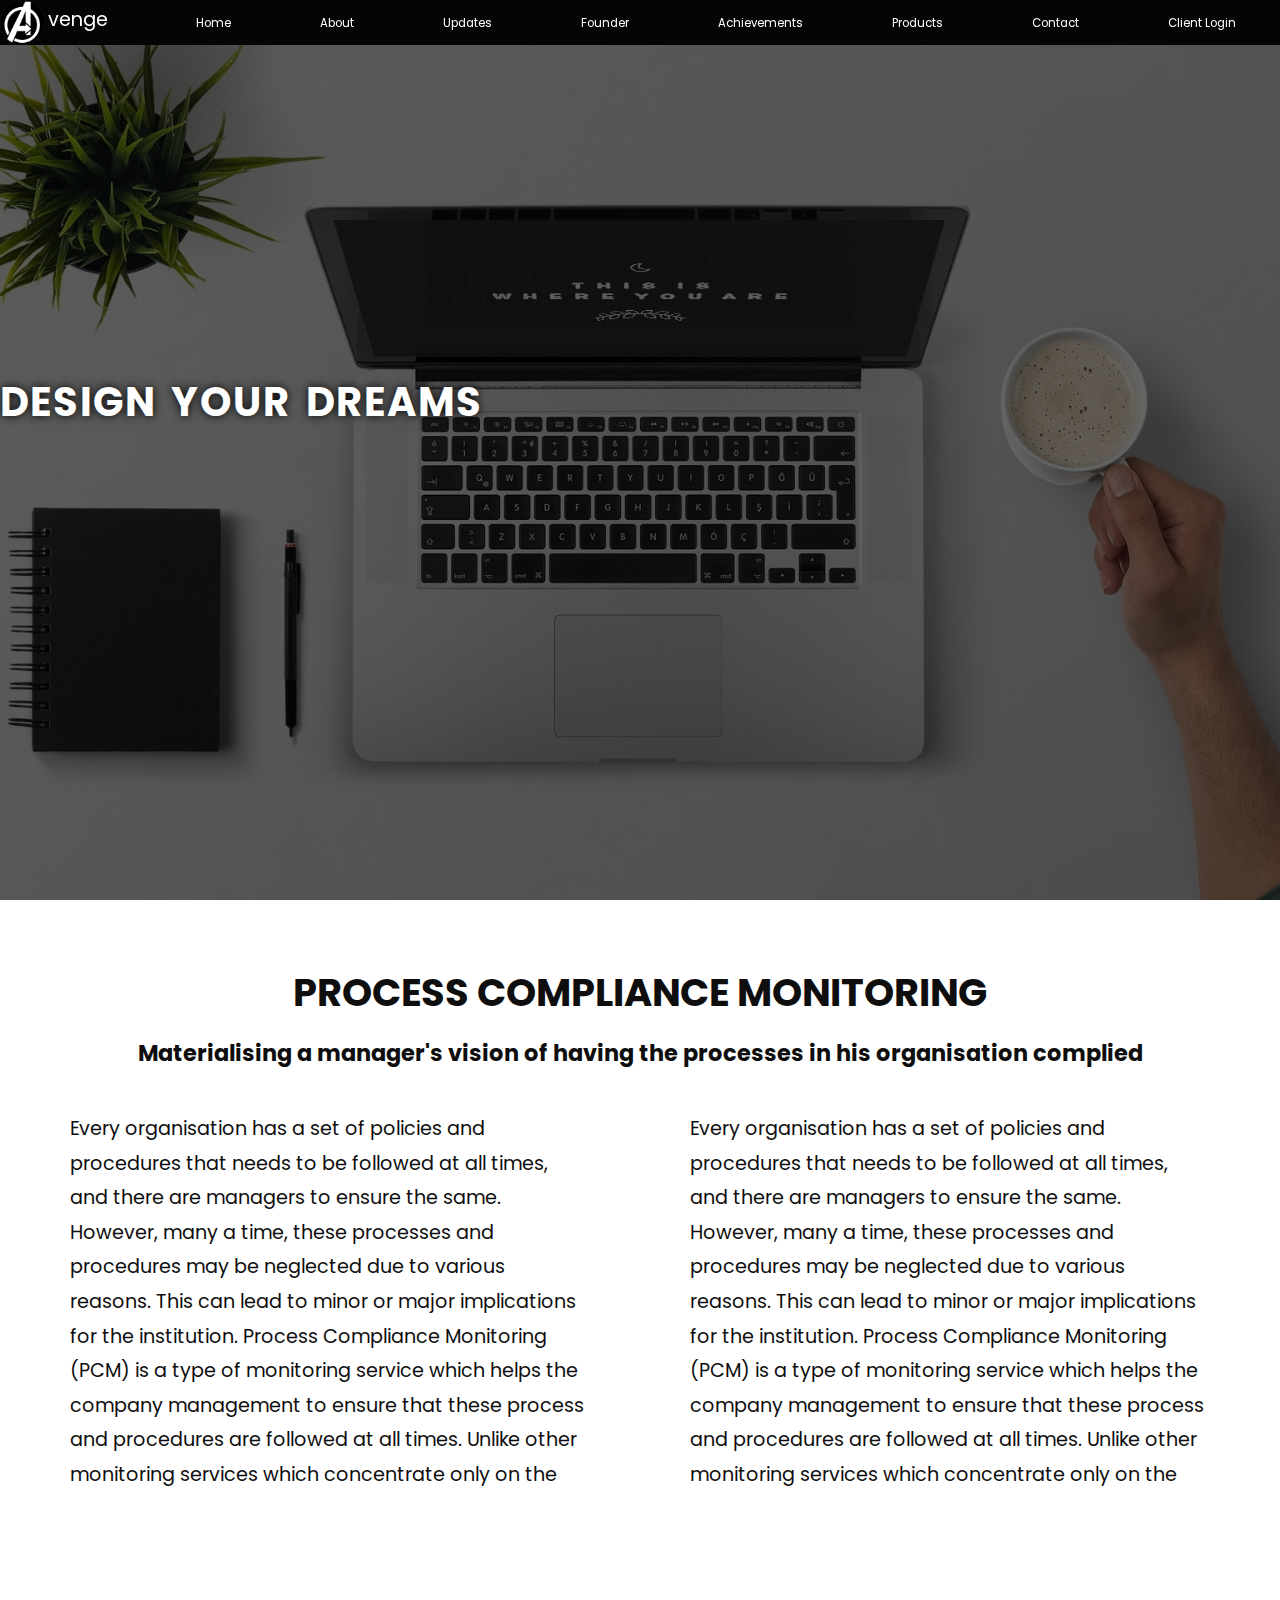
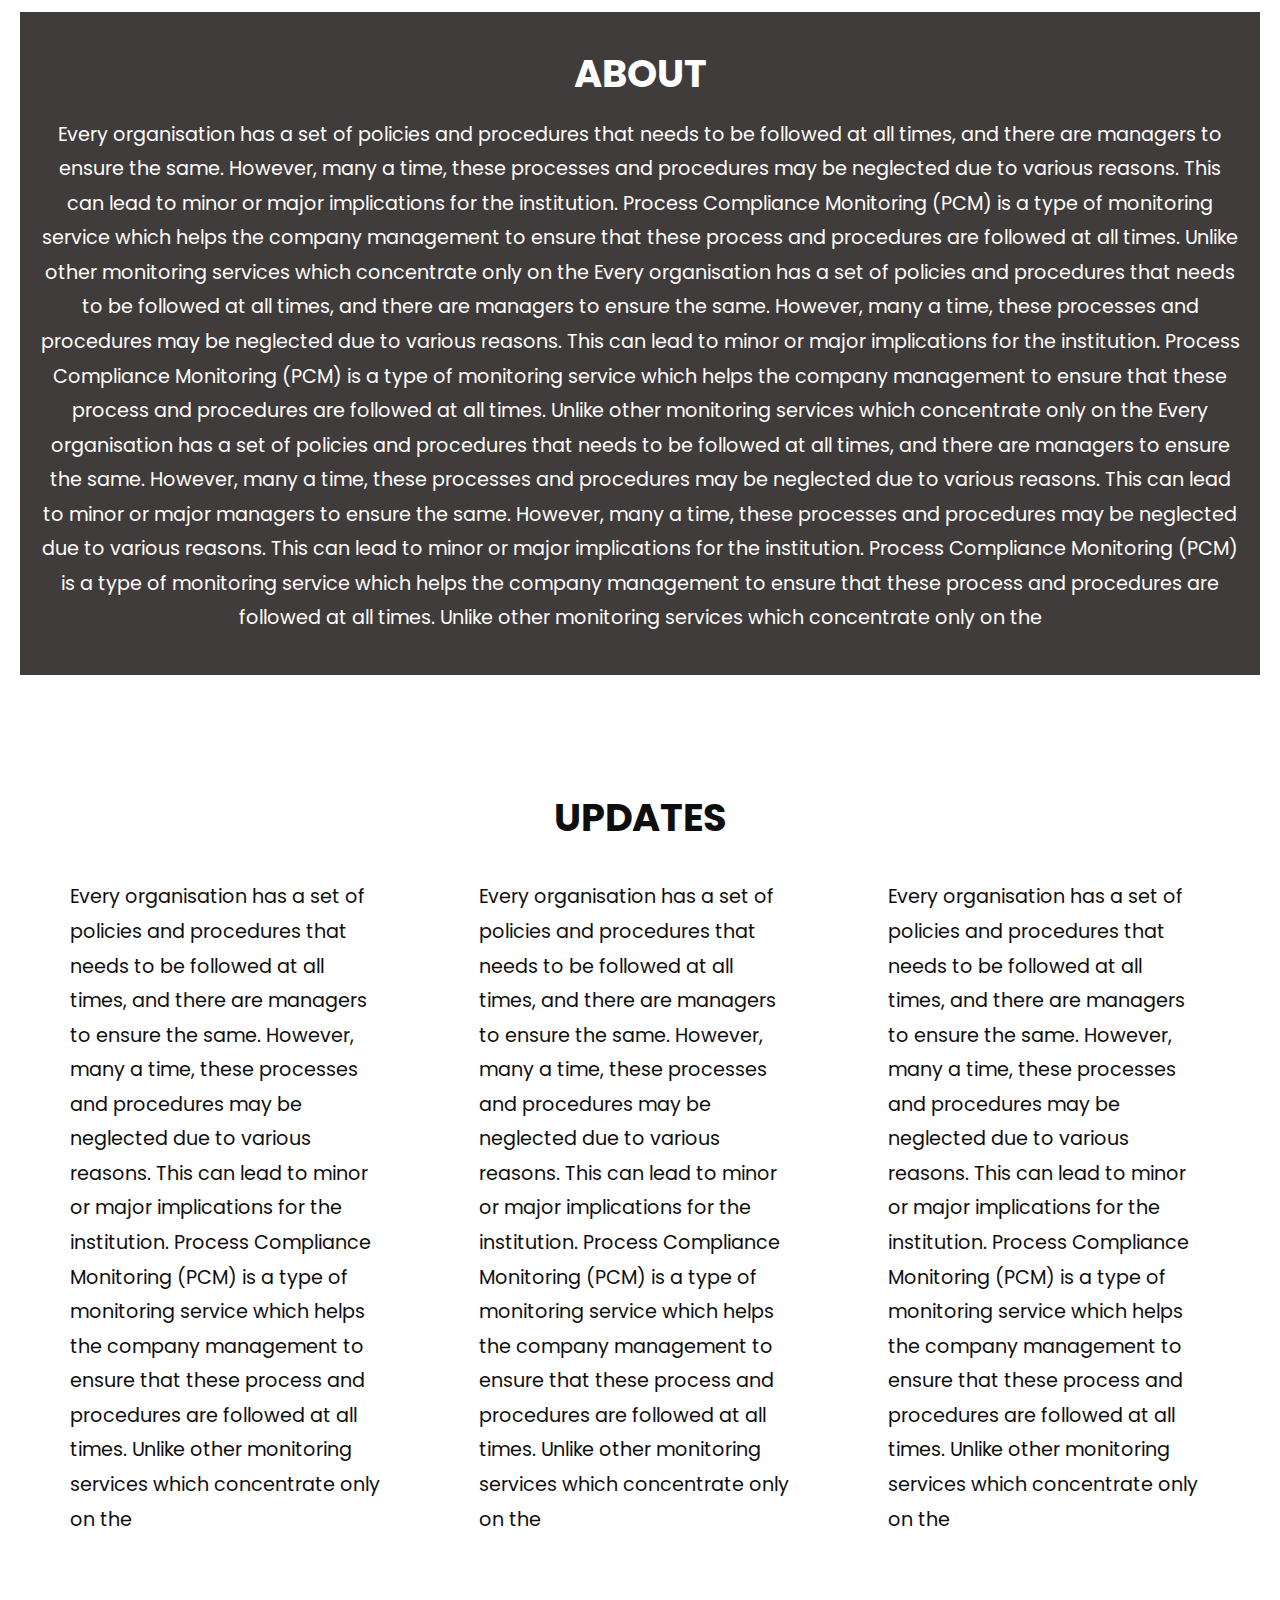
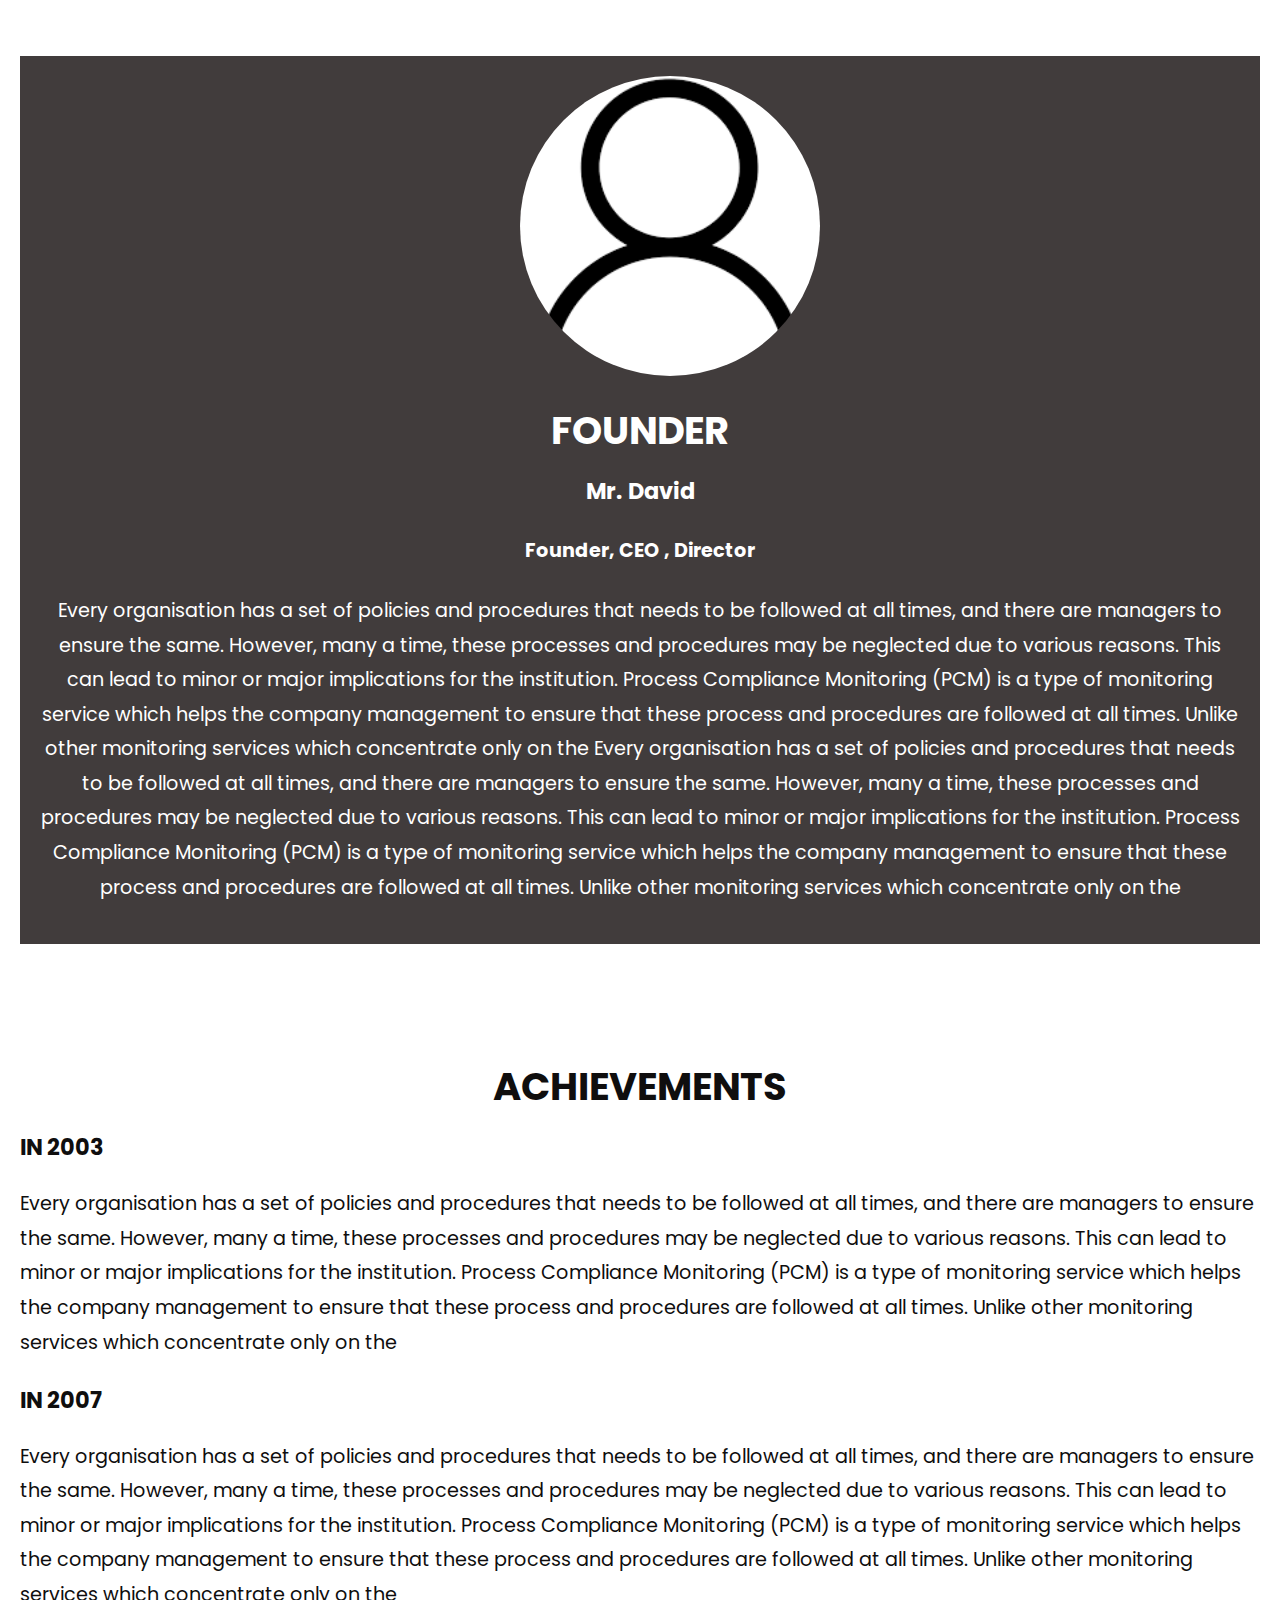
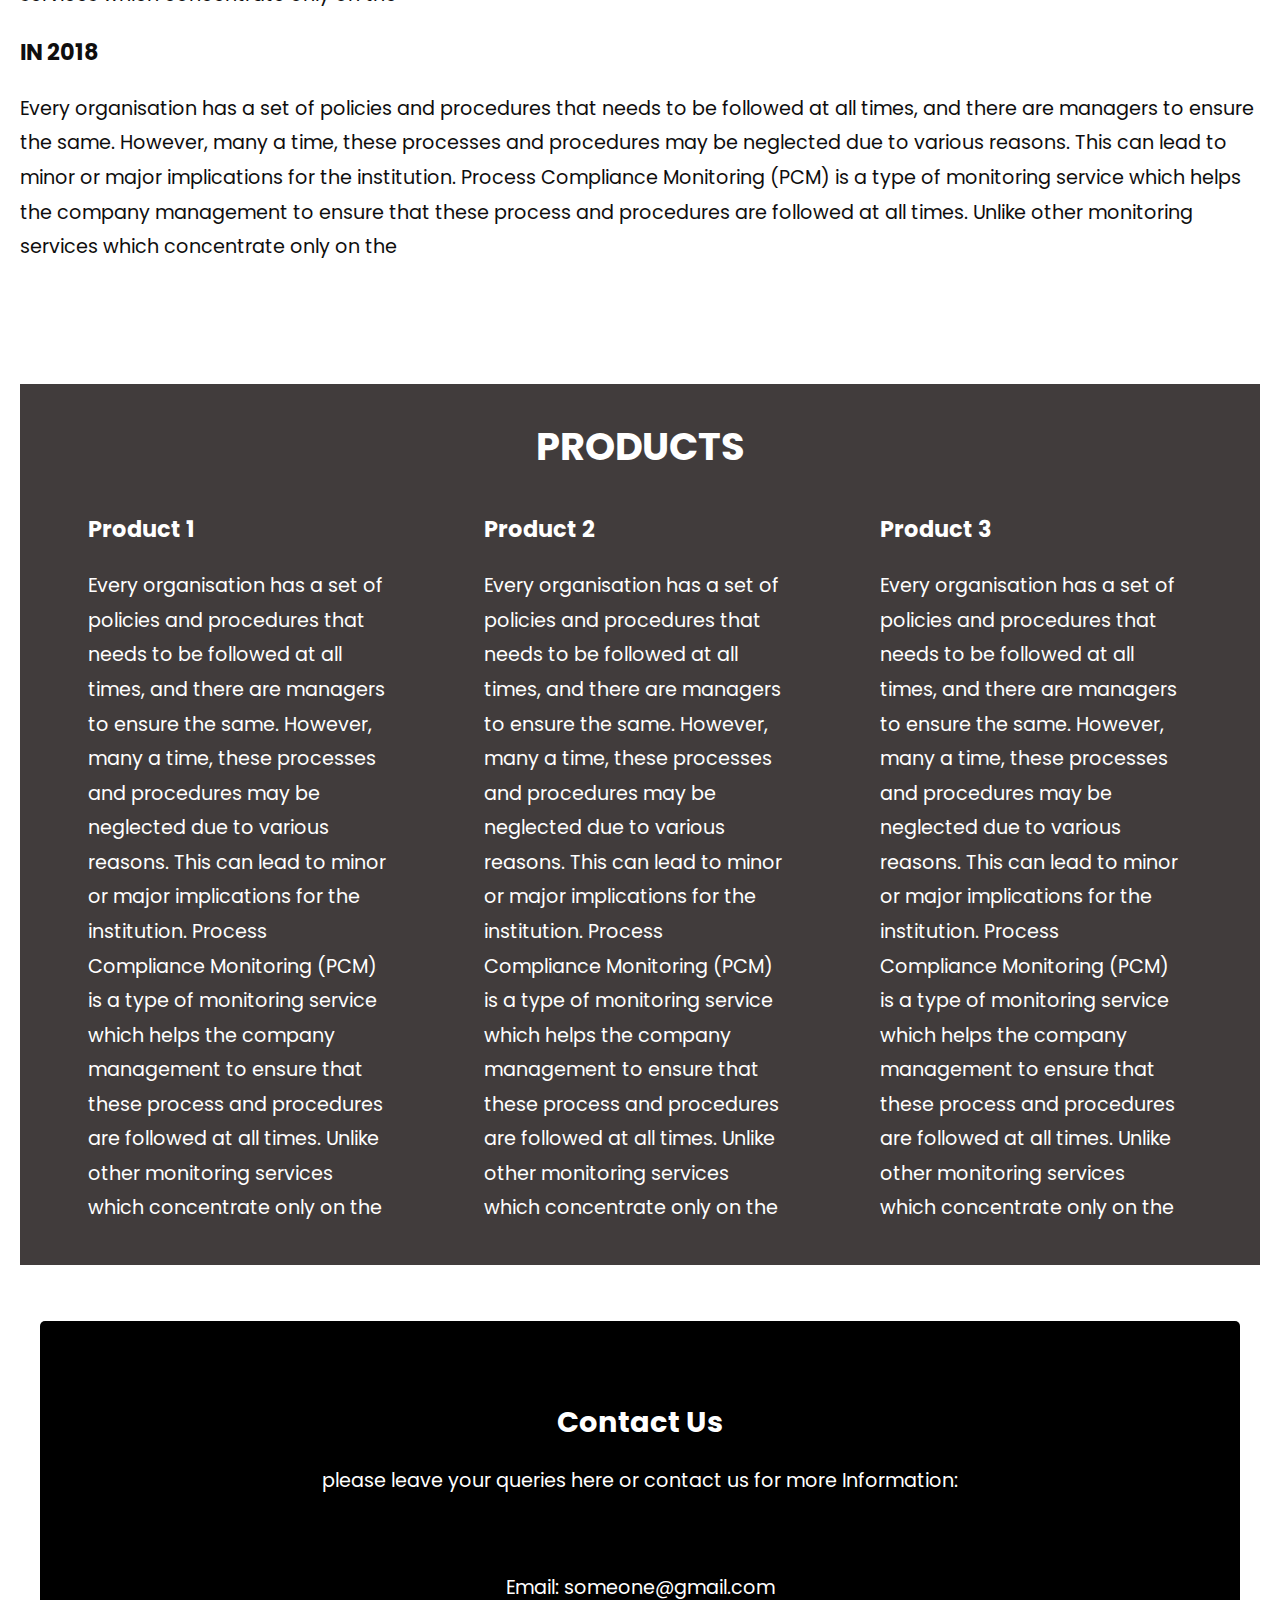
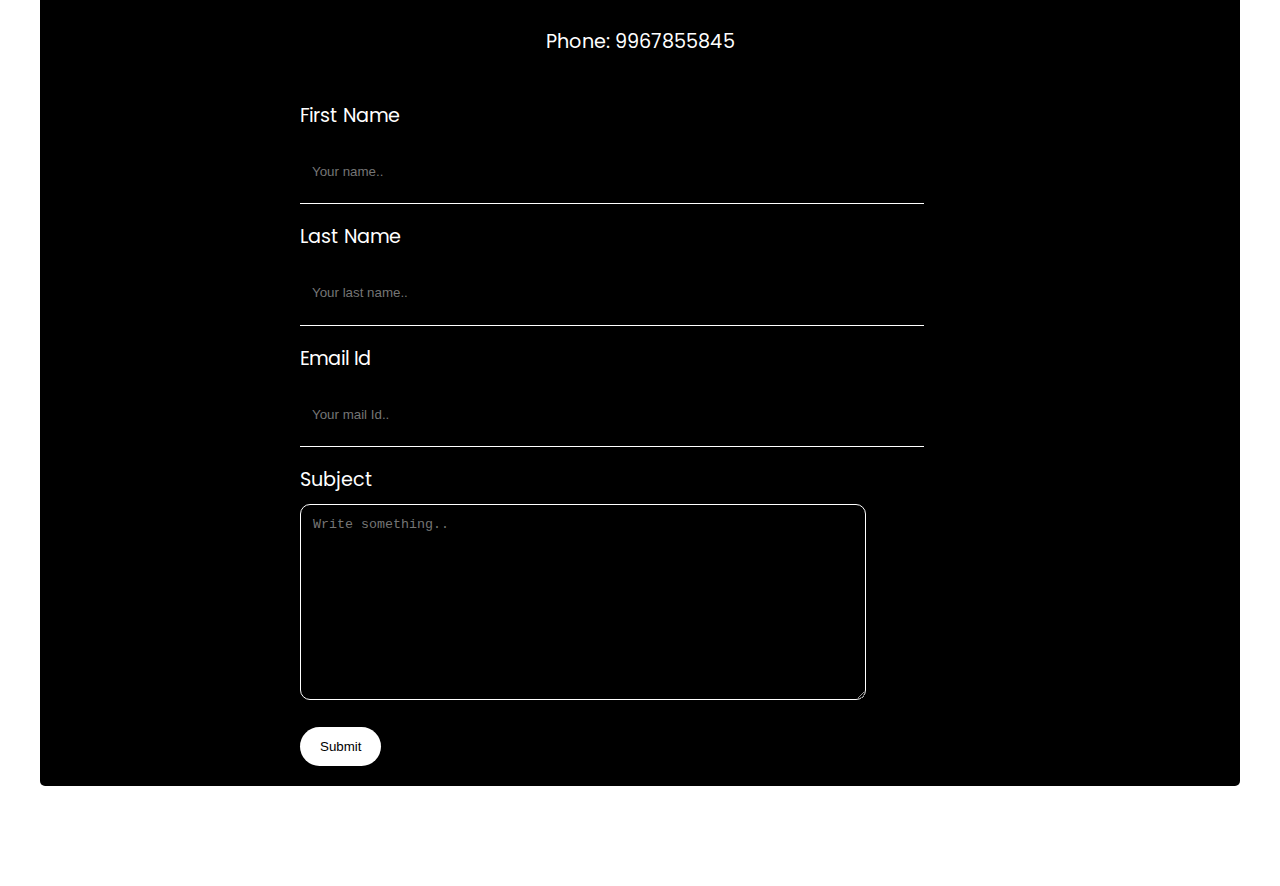
<file: index.html>
<!DOCTYPE html>
<html>
<head>
    <meta charset='utf-8'>
    <meta http-equiv='X-UA-Compatible' content='IE=edge'>
    <title>my new site</title>
    <meta name="viewport" content="width=device-width,initial-scale=1,maximum-scale=1,user-scalable=no">
     <meta http-equiv="X-UA-Compatible" content="IE=edge,chrome=1">
     <meta name="HandheldFriendly" content="true">
     <link href="https://fonts.googleapis.com/css2?family=Poppins:wght@200&display=swap" rel="stylesheet">
    <link rel='stylesheet' type='text/css' media='screen' href='main.css'>
    <script src='new js.js'></script>
  

</head>
<body>
    
  <div id="navbar">
         <div class="logo-container">
             <img src="./img/aveng.png">
             <h4 class="logo">venge</h4>
         </div>
         <nav>
         <ul class="nav-links">
            <li > <a class="nav-link" href="#sec1">Home</a></li>
            <li > <a class="nav-link" href="#sec2">About</a></li>
            <li > <a class="nav-link" href="#sec3">Updates</a></li>
            <li > <a class="nav-link" href="#sec4">Founder</a></li>
            <li > <a class="nav-link" href="#sec5">Achievements</a></li>
            <li> <a class="nav-link" href="#sec6">Products</a></li>
            <li> <a class="nav-link" href="#sec7">Contact</a></li>
            <li> <a class="nav-link" href="loginform.html">Client Login</a></li>
            </ul>
            
         </nav>
<div class="burger">
  <div class="line1"></div>
  <div class="line2"></div>
  <div class="line3"></div>
</div>

  </div>

<div class="parallax">

    <div class="heading">
        <h1>Design Your Dreams<h1>
    </div>
</div>

<section id="sec1">
   <h1> PROCESS COMPLIANCE MONITORING</h1>
    <h3>Materialising a manager's vision 
    of having the processes in his organisation complied</h3>

    <div class="two-col" >
    <p> Every organisation has a set of policies and procedures
         that needs to be followed at all times, and there are
          managers to ensure the same. However, many a time,
          these processes and procedures may be neglected due 
          to various reasons. This can lead to minor or major 
          implications for the institution. Process Compliance 
          Monitoring (PCM) is a type of monitoring service which 
          helps the company management to ensure that these process 
          and procedures are followed at all times. Unlike other
           monitoring services which concentrate only on the</p>
    
    </div>


  <div class="two-col">
    <p> Every organisation has a set of policies and procedures
         that needs to be followed at all times, and there are
          managers to ensure the same. However, many a time,
          these processes and procedures may be neglected due 
          to various reasons. This can lead to minor or major 
          implications for the institution. Process Compliance 
          Monitoring (PCM) is a type of monitoring service which 
          helps the company management to ensure that these process 
          and procedures are followed at all times. Unlike other
           monitoring services which concentrate only on the</p>
    
    </div>
    </section>


   
    <section id="sec2">
      <div class="dark">
      <h1> ABOUT</h1>
      
        <p> Every organisation has a set of policies and procedures
            that needs to be followed at all times, and there are
             managers to ensure the same. However, many a time,
             these processes and procedures may be neglected due 
             to various reasons. This can lead to minor or major 
             implications for the institution. Process Compliance 
             Monitoring (PCM) is a type of monitoring service which 
             helps the company management to ensure that these process 
             and procedures are followed at all times. Unlike other
              monitoring services which concentrate only on the
            Every organisation has a set of policies and procedures
            that needs to be followed at all times, and there are
             managers to ensure the same. However, many a time,
             these processes and procedures may be neglected due 
             to various reasons. This can lead to minor or major 
             implications for the institution. Process Compliance 
             Monitoring (PCM) is a type of monitoring service which 
             helps the company management to ensure that these process 
             and procedures are followed at all times. Unlike other
              monitoring services which concentrate only on the
              Every organisation has a set of policies and procedures
            that needs to be followed at all times, and there are
             managers to ensure the same. However, many a time,
             these processes and procedures may be neglected due 
             to various reasons. This can lead to minor or major
             managers to ensure the same. However, many a time,
             these processes and procedures may be neglected due 
             to various reasons. This can lead to minor or major 
             implications for the institution. Process Compliance 
             Monitoring (PCM) is a type of monitoring service which 
             helps the company management to ensure that these process 
             and procedures are followed at all times. Unlike other
              monitoring services which concentrate only on the
       
            </p>

      </div>
       </section>

       <section id="sec3">
        <h1> UPDATES</h1>
  
     
         <div class="two-coll">
         <p> Every organisation has a set of policies and procedures
              that needs to be followed at all times, and there are
               managers to ensure the same. However, many a time,
               these processes and procedures may be neglected due 
               to various reasons. This can lead to minor or major 
               implications for the institution. Process Compliance 
               Monitoring (PCM) is a type of monitoring service which 
               helps the company management to ensure that these process 
               and procedures are followed at all times. Unlike other
                monitoring services which concentrate only on the</p>
         
         </div>
     
     
       <div class="two-coll">
         <p> Every organisation has a set of policies and procedures
              that needs to be followed at all times, and there are
               managers to ensure the same. However, many a time,
               these processes and procedures may be neglected due 
               to various reasons. This can lead to minor or major 
               implications for the institution. Process Compliance 
               Monitoring (PCM) is a type of monitoring service which 
               helps the company management to ensure that these process 
               and procedures are followed at all times. Unlike other
                monitoring services which concentrate only on the</p>
         
         </div>


         <div class="two-coll">
          <p> Every organisation has a set of policies and procedures
               that needs to be followed at all times, and there are
                managers to ensure the same. However, many a time,
                these processes and procedures may be neglected due 
                to various reasons. This can lead to minor or major 
                implications for the institution. Process Compliance 
                Monitoring (PCM) is a type of monitoring service which 
                helps the company management to ensure that these process 
                and procedures are followed at all times. Unlike other
                 monitoring services which concentrate only on the</p>
          
          </div>
         </section>




         <section id="sec4">
<div class="dark">
  <div class="circle-frame">
<img src="./img/pro4.png" alt="profile">

  </div>
          <h1>FOUNDER</h1>
          <h3> Mr. David</h3>
           <h4>Founder, CEO , Director</h4>
       
         
           <p> Every organisation has a set of policies and procedures
                that needs to be followed at all times, and there are
                 managers to ensure the same. However, many a time,
                 these processes and procedures may be neglected due 
                 to various reasons. This can lead to minor or major 
                 implications for the institution. Process Compliance 
                 Monitoring (PCM) is a type of monitoring service which 
                 helps the company management to ensure that these process 
                 and procedures are followed at all times. Unlike other
                  monitoring services which concentrate only on the
                  Every organisation has a set of policies and procedures
                that needs to be followed at all times, and there are
                 managers to ensure the same. However, many a time,
                 these processes and procedures may be neglected due 
                 to various reasons. This can lead to minor or major 
                 implications for the institution. Process Compliance 
                 Monitoring (PCM) is a type of monitoring service which 
                 helps the company management to ensure that these process 
                 and procedures are followed at all times. Unlike other
                  monitoring services which concentrate only on the
                </p>
           
           
       
       
        
           </div>
           </section>


           <section id="sec5">
            <h1> ACHIEVEMENTS</h1>
      
         
             <div class="Ach">
               <h3>IN 2003</h3>
             <p> Every organisation has a set of policies and procedures
                  that needs to be followed at all times, and there are
                   managers to ensure the same. However, many a time,
                   these processes and procedures may be neglected due 
                   to various reasons. This can lead to minor or major 
                   implications for the institution. Process Compliance 
                   Monitoring (PCM) is a type of monitoring service which 
                   helps the company management to ensure that these process 
                   and procedures are followed at all times. Unlike other
                    monitoring services which concentrate only on the</p>
             
            
         
         
          
            <h3>IN 2007</h3>
             <p> Every organisation has a set of policies and procedures
                  that needs to be followed at all times, and there are
                   managers to ensure the same. However, many a time,
                   these processes and procedures may be neglected due 
                   to various reasons. This can lead to minor or major 
                   implications for the institution. Process Compliance 
                   Monitoring (PCM) is a type of monitoring service which 
                   helps the company management to ensure that these process 
                   and procedures are followed at all times. Unlike other
                    monitoring services which concentrate only on the</p>
             
            
    
    
            
              <h3>IN 2018</h3>
              <p> Every organisation has a set of policies and procedures
                   that needs to be followed at all times, and there are
                    managers to ensure the same. However, many a time,
                    these processes and procedures may be neglected due 
                    to various reasons. This can lead to minor or major 
                    implications for the institution. Process Compliance 
                    Monitoring (PCM) is a type of monitoring service which 
                    helps the company management to ensure that these process 
                    and procedures are followed at all times. Unlike other
                     monitoring services which concentrate only on the</p>
              
              </div>
             </section>


             <section id="sec6">
              <div class="dark">
              <h1> PRODUCTS</h1>
              
                <div class="two-coll">
                <h3>Product 1</h3>
                <p> Every organisation has a set of policies and procedures
                     that needs to be followed at all times, and there are
                      managers to ensure the same. However, many a time,
                      these processes and procedures may be neglected due 
                      to various reasons. This can lead to minor or major 
                      implications for the institution. Process Compliance 
                      Monitoring (PCM) is a type of monitoring service which 
                      helps the company management to ensure that these process 
                      and procedures are followed at all times. Unlike other
                       monitoring services which concentrate only on the</p>
                
                </div>
            
            
              <div class="two-coll">
                <h3>Product 2</h3>
                <p> Every organisation has a set of policies and procedures
                     that needs to be followed at all times, and there are
                      managers to ensure the same. However, many a time,
                      these processes and procedures may be neglected due 
                      to various reasons. This can lead to minor or major 
                      implications for the institution. Process Compliance 
                      Monitoring (PCM) is a type of monitoring service which 
                      helps the company management to ensure that these process 
                      and procedures are followed at all times. Unlike other
                       monitoring services which concentrate only on the</p>
                
                </div>
       
       
                <div class="two-coll">
                  <h3>Product 3</h3>
                 <p> Every organisation has a set of policies and procedures
                      that needs to be followed at all times, and there are
                       managers to ensure the same. However, many a time,
                       these processes and procedures may be neglected due 
                       to various reasons. This can lead to minor or major 
                       implications for the institution. Process Compliance 
                       Monitoring (PCM) is a type of monitoring service which 
                       helps the company management to ensure that these process 
                       and procedures are followed at all times. Unlike other
                        monitoring services which concentrate only on the</p>
                 
                 </div>
        
              </div>


<!-- contact section -->
<section id="sec7">


    <div class="containerContact">
        <div class="columnheading" >
          <h2>Contact Us</h2>
          <p>please leave your queries here or contact us for more Information:</p><br>
          <p>Email: someone@gmail.com</p><p>Phone: 9967855845</p>

        </div>
        <div class="row">
          
          <div class="column">
            <form action="#">
              <label for="fname">First Name</label>
              <input type="text" id="fname" name="firstname" placeholder="Your name..">
              <label for="lname">Last Name</label>
              <input type="text" id="lname" name="lastname" placeholder="Your last name..">
              <label for="Email">Email Id</label>
              <input type="email" id="Email" name="Email Id" placeholder="Your mail Id..">
              
              <label for="subject">Subject</label>
              <textarea id="subject" name="subject" placeholder="Write something.." style="height:170px"></textarea>
              <input type="submit" value="Submit">
            </form>
          </div>
        </div>
      </div>


</section>

<script src="nav.js"></script>


</body>
</html>
</file>
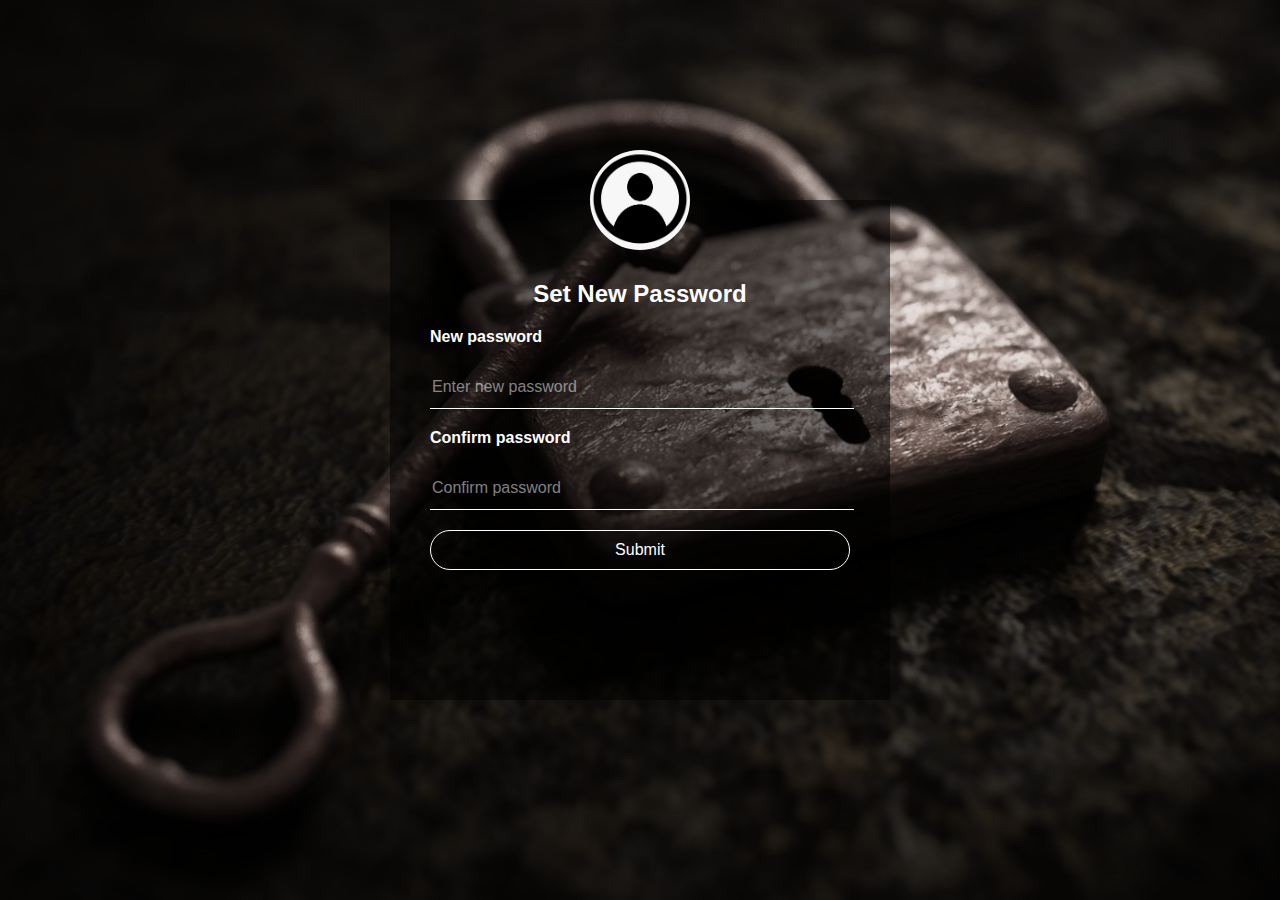
<file: forget.html>
<!doctype html>
<html>
    <head>
        <meta charset="utf-8">
        <title>forget password</title>
        <link rel="stylesheet" href="forgetstyle.css">
        <meta name="viewport" content="width=device-width, initial-scale=1.0">
        <link rel="stylesheet" href="https://cdnjs.cloudflare.com/ajax/libs/animate.css/3.7.2/animate.min.css">
    </head>
<body>

<div class="loginBox">
<img src="logo.png" class="user">
<h2>Set New Password</h2>
<form>
    <p>New password</p>
    <input type="text" name=""  placeholder="Enter new password">


    <p>Confirm password</p>

<input type="password" name=""  placeholder="Confirm password ">
    <input type="submit" name="" value="Submit">
   
    </form>




</div>
</file>
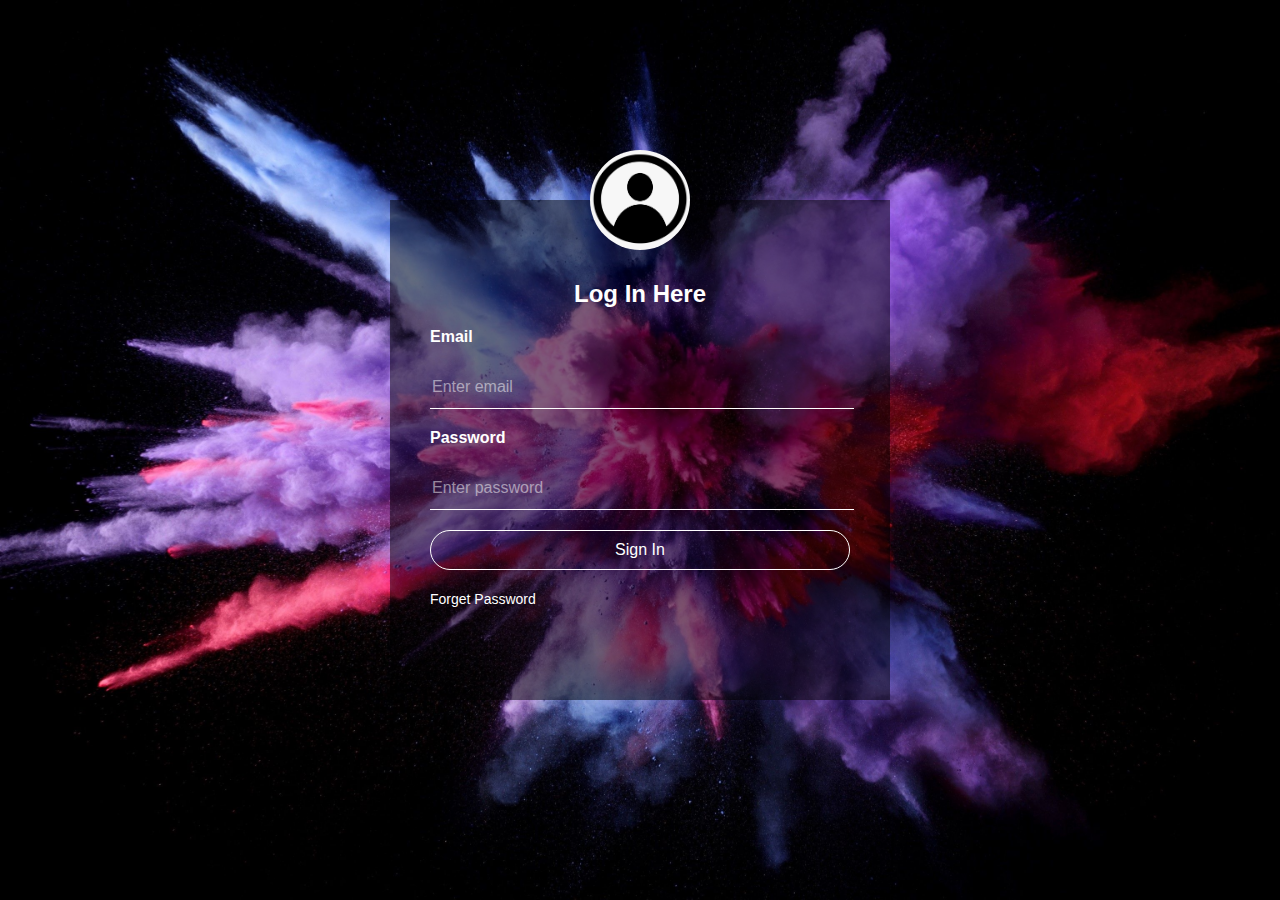
<file: loginform.html>
<!doctype html>
<html>
    <head>
        <meta charset="utf-8">
        <meta name="viewport" content="width=device-width, initial-scale=1.0">
        <title>login form</title>
        <link rel="stylesheet" href="loginstyle.css">
        <link rel="stylesheet" href="https://cdnjs.cloudflare.com/ajax/libs/animate.css/3.7.2/animate.min.css">
    </head>
<body>

<div class="loginBox ">
<img src="logo.png" class="user">
<h2>Log In Here</h2>
<form>
    <p>Email</p>
    <input type="text" name=""  placeholder="Enter email">
    <p>Password</p>
    <input type="password" name=""  placeholder="Enter password">
    <input type="submit" name="" value="Sign In"><br>
    <a href="forget.html">Forget Password</a>
    </form>




</div>
</file>
<file: main.css>
html,body { 
    font-size:80%;
     height: 100%;

    margin: 0;
    padding: 0;
    font-family: 'Poppins', sans-serif;
    line-height: 180%;
    color: rgb(15, 14, 14);
   text-align: center;
   scroll-behavior: smooth;
}



/*styling the header*/

#navbar{
    display: flex;
    position: fixed;
    top: 0;
    width: 100%;
    height: 5vh;
    align-items: center;
   background-color: rgb(5, 5, 5);
    transition: top 0.3s;
   z-index: +1;
}

.logo-container,.nav-links{
    display: flex
}

.logo{
    font-weight: 400;
    margin: 3px;
    color: white;
}

.logo-container{

     flex: 1;
}

.logo-container img{
   height: 5vh;
   width: auto;
}


nav{
flex: 1;

}

.nav-links{
     
    justify-content: space-around;
    list-style: none;
  
}

.nav-link{
    color: white;
    font-size: 1.2rem;
    text-decoration: none;

    

}

    
.nav-links a:hover{


text-decoration: underline;


}


/*mobile nav*/

.burger{
    display: none;
    cursor: pointer;
}
.burger div{
    width: 25px;
    height: 2px;
   background-color: white;
    margin: 5px;
}



















/*parallax*/

.parallax{

background:linear-gradient(rgba(0,0,0,0.6),rgba(0,0,0,0.6)),url("./img/bg1.jpg");  ;
min-height: 100%;
}

  .parallax{
            position: relative;
            background-position: center;
            background-size: cover;
            background-repeat: no-repeat;
            background-attachment: fixed;
            
            z-index: -1;
        }







.heading{
    position: absolute;
    top: 40%;
    left: 0%;
    color:white;
    font-size: 20px;
    word-spacing: 5px;
    letter-spacing: 2px;
    margin-bottom: 20px;
    text-transform: uppercase;
     font-weight:20;
     text-shadow: 0 0 10px black;
    line-height: 30px;
 }

 section{
    overflow: auto;
    padding: 50px 20px;
    position: relative;
}


.two-col{
    float: left;
    width: 42%;
    padding: 0 4%;
    text-align: left;

}

.two-coll{
    float: left;
    width: 25%;
    padding: 0 4%;
    text-align: left;  

}


.dark{
 
    overflow: auto;
    padding: 20px 20px;
    background-color: rgb(65, 60, 60);
    color:white;


}















img{
    border-radius: 50%;
    background-size: cover;
    background-position: center;
    width: 300px;
    height: auto;
    background-color:rgb(65, 60, 60); 
}
.circle-frame{
   margin: auto;
   width: 20%;
  
}


.Ach{

text-align: left;
}


/* Style inputs */


.tagline{

    box-sizing: border-box;

}
input[type=text],[type=email], textarea {
    width: 100%;
    padding: 12px;
    border: 1px solid #ccc;
    margin-top: 6px;
    margin-bottom: 16px;
    resize: vertical;
    color:white;
    }
    
    input[type=submit] {
    background-color: white;
    color: rgb(0, 0, 0);
    padding: 12px 20px;
    border: none;
    cursor: pointer;
    border-radius: 200px;
    }
    
    input[type=submit]:hover {
    background-color: grey;
    }
    
    /* Style contact section */
    .containerContact {
    border-radius: 5px;
    background-color: #000000;
  
    width: 100%;
    padding: 0px;
    }
    
    /* Create columns  */
    .column {
     position: relative;
    left: 20%;
     text-align: left;
    width: 50%;
    margin-top: 6px;
    padding: 20px;
    font-size: 1.5rem;
    color: white;
    
    }

    #fname,#lname,#Email{
  
    border: none;
    border-bottom: 1px solid white;
    background: transparent;
    outline :none;
    height: 40px;
    }

    #subject{
        border-radius: 10px;
       max-width: 90%;
        background-color: transparent;
        color:white;
        border:1px solid white;
    }

    .columnheading{
        padding-top: 5% ;
        position: relative;
        text-align: center;
       width: 100%;
       margin-top: 6px;
       font-size: 1.5rem;
        color: white;
       }
    
    /* Clear floats*/
    .row:after {
    content: "";
    display: table;
    clear: both;
    }










    @media (max-width: 750px){


    .heading{
 
        top: 50%;
        left: 50%;
        transform: translate(-50%, -50%);
        font-size: 20px;
        line-height: 60px;
    }
    .two-col,.two-coll{
          
         width: 100%;
         padding: 0;
        

    }

    .dark{
        text-align: justify;
    }
    .circle-frame{

        display: none;
    }
    

 /* Create columns  */
   
  .columnheading{
    font-size: 1rem;
  }

 .column {
 
   left: 6%;
   width: 70%;
   
   }


/*burger menu*/
body{
    overflow-x: hidden;
}

section{

    padding: 50px 2px 2px 2px;

}

.nav-links{
    position: absolute;
    right: 0px;
    height: 50vh;
    width: auto;
    top: 3vh;
    background-color: rgb(5, 5, 5);
    display: flex;
    flex-direction: column;
    align-items: center;
    width: 100%;
    transform: translateX(100%);
    transition: transform .5s ease-in;
   
}

.nav-links li{
    opacity: 1;
}
.burger{
    display: block;
  
}
    }

.nav-active{
    transform: translate(0%);

}
 
@keyframes nav-linkFade{
    from{
        opacity: 0;
        transform: translateX(50px);
    }
   to{
       opacity: 1;
       transform:  translateX(0px);
   }

}


 @media (max-width: 1280px) {

    .logo-container{

        flex: 0;
   }

   .nav-link{
    color: white;
    font-size: .9rem;
    text-decoration: none;
    

    

}
 }








@media (min-width: 640px) { body {font-size:1rem;} } 
@media (min-width:960px) { body {font-size:1.2rem;} } 
@media (min-width:1100px) { body {font-size:1.5rem;} }
</file>
<file: forgetstyle.css>
body{

    margin: 0;
    padding: 0;
    background: url(forget.jpg);
    background-size: cover;
    font-family: sans-serif;
    background-attachment: fixed;
    background-position: center center;
    background-repeat: no-repeat;
    }
    
    .loginBox{
    
    position: absolute;
    top: 50%;
    left: 50%;
    transform: translate(-50%,-50%) ;
    width: 500px;
    height: 500px;
    box-sizing: border-box ;
    background: rgba(0,0,0,.5);
    padding: 80px 40px;
    
    }
    
    .user
    {
    width: 100px;
    height: 100px;
    border-radius: 50%;
    overflow:hidden;
    position:absolute;
    top: calc(-100px/2);
    left: calc(50% - 50px);
    
    }
    
    h2
    
    {
    
    margin: 0;
    padding: 0 0 20px;
    color: white;
    text-align: center;
    
    }
    
    .loginBox p
    {
        margin: 0;
        padding: 0 0 20px;
        color: violet;
        font-weight: bold;
        color: white;
        
        
        }
    
    .loginBox input
    {
    
    width: 100%;
    margin-bottom: 20px;
    
    }
    
    .loginBox input[type="text"],
    .loginBox input[type="password"]
    {
    border: none;
    border-bottom: 1px solid white;
    background: transparent;
    outline :none;
    height: 40px;
    color: white;
    font-size: 16px;
    
    
    }
    
    ::placeholder{
    
    
        color: rgba(255,255,255,.5);
    
    }
    
    .loginBox input[type="submit"]
    {
    border :1px solid white;
    outline: none;
    height: 40px;
    color:white;
    font-size: 16px;
    background: none;
    cursor: pointer;
    border-radius: 20px;
    
    
    }
    
    .loginBox input[type="submit"]:hover
    
    {
    background: white;
    color:black;
    transition: background-color 0.5s, border 0.5s, color 0.5s;
    
    }
    
    .loginBox a {
    
    color: white;
    font-size: 14px;
    font-weight: 2px;
    text-decoration: none;
    
    }


    @media only screen and (max-width: 750px){
    
        .loginBox{
            width:80%;
            height: auto;
            padding: 60px;
        
        }

    
        }
</file>
<file: loginstyle.css>
body{

margin: 0;
padding: 0;
background: url(bg.jpg);
background-size: cover;
font-family: sans-serif;
background-repeat: no-repeat;
background-position: center center;
background-attachment: fixed;
}


.loginBox{

position: absolute;
top: 50%;
left: 50%;
transform: translate(-50%,-50%) ;
width: 500px;
height: 500px;
box-sizing: border-box ;
background: rgba(0,0,0,.5);
padding: 80px 40px;

}

.user
{
width: 100px;
height: 100px;
border-radius: 50%;
overflow:hidden;
position:absolute;
top: calc(-100px/2);
left: calc(50% - 50px);

}

h2

{

margin: 0;
padding: 0 0 20px;
color: white;
text-align: center;

}

.loginBox p
{
    margin: 0;
    padding: 0 0 20px;
    font-weight: bold;
    color: white;
    
    
    }

.loginBox input
{

width: 100%;
margin-bottom: 20px;

}

.loginBox input[type="text"],
.loginBox input[type="password"]
{
border: none;
border-bottom: 1px solid white;
background: transparent;
outline :none;
height: 40px;
color: white;
font-size: 16px;


}

::placeholder{


    color: rgba(255,255,255,.5);

}

.loginBox input[type="submit"]
{
border :1px solid white;
outline: none;
height: 40px;
color:white;
font-size: 16px;
background: none;
cursor: pointer;
border-radius: 20px;

}

.loginBox input[type="submit"]:hover

{
background: white;
color:black;
transition: background-color 0.5s, border 0.5s, color 0.5s;

}

.loginBox a {

color: white;
font-size: 14px;
font-weight: 2px;
text-decoration: none;

}

@media only screen and (max-width: 750px){
    
    .loginBox{
            width:80%;
            height: auto;
            padding: 60px;
        
        }


        
}
</file>
